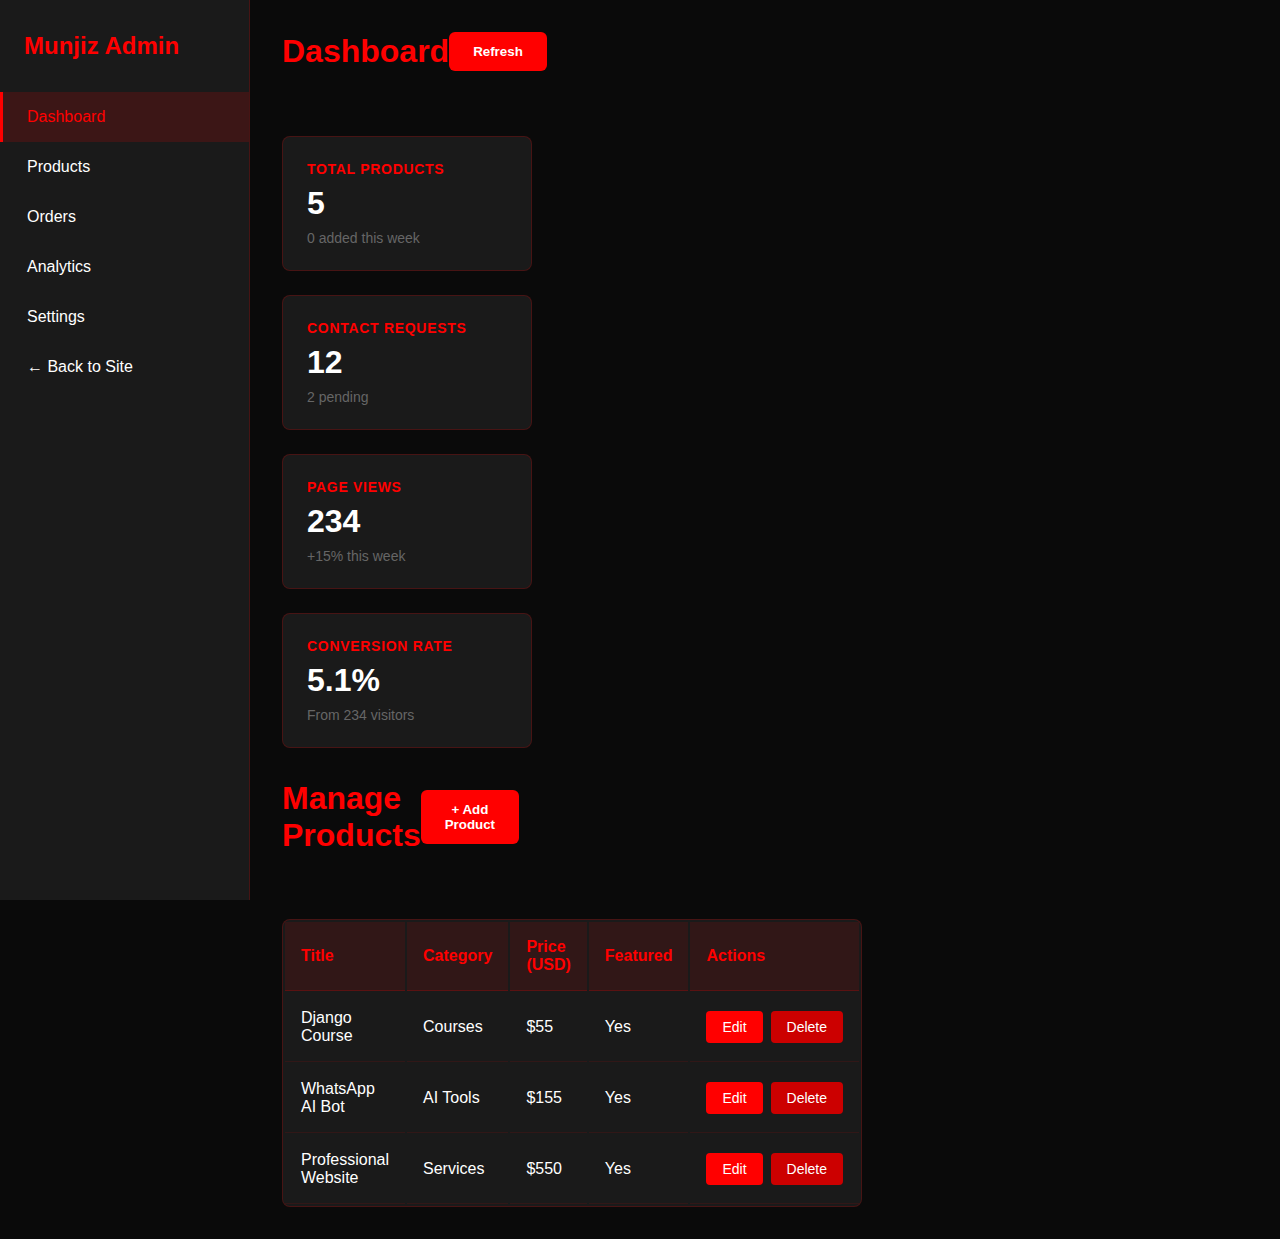
<file: admin-panel-demo.html>
<!-- 
    MUNJIZ ADMIN PANEL (FUTURE FEATURE)
    This file demonstrates how an admin panel could be structured
    Not integrated yet - for reference only
-->

<!DOCTYPE html>
<html lang="en">
<head>
    <meta charset="UTF-8">
    <meta name="viewport" content="width=device-width, initial-scale=1.0">
    <title>Munjiz Admin Panel</title>
    <style>
        * {
            margin: 0;
            padding: 0;
            box-sizing: border-box;
        }

        body {
            font-family: 'Segoe UI', Tahoma, Geneva, Verdana, sans-serif;
            background: #0a0a0a;
            color: #ffffff;
        }

        .admin-container {
            display: grid;
            grid-template-columns: 250px 1fr;
            min-height: 100vh;
        }

        .admin-sidebar {
            background: #1a1a1a;
            border-right: 1px solid rgba(255, 0, 0, 0.2);
            padding: 2rem 0;
            position: fixed;
            width: 250px;
            height: 100vh;
            overflow-y: auto;
        }

        .admin-sidebar h2 {
            color: #FF0000;
            padding: 0 1.5rem;
            margin-bottom: 2rem;
            font-size: 1.5rem;
        }

        .admin-menu {
            list-style: none;
        }

        .admin-menu-item {
            padding: 0;
            margin: 0;
        }

        .admin-menu-item a {
            display: block;
            padding: 1rem 1.5rem;
            color: #ffffff;
            text-decoration: none;
            border-left: 3px solid transparent;
            transition: all 0.3s;
        }

        .admin-menu-item a:hover {
            background: rgba(255, 0, 0, 0.1);
            border-left-color: #FF0000;
            color: #FF0000;
        }

        .admin-menu-item a.active {
            background: rgba(255, 0, 0, 0.15);
            border-left-color: #FF0000;
            color: #FF0000;
        }

        .admin-main {
            margin-left: 250px;
            padding: 2rem;
        }

        .admin-header {
            display: flex;
            justify-content: space-between;
            align-items: center;
            margin-bottom: 2rem;
            padding-bottom: 2rem;
            border-bottom: 1px solid rgba(255, 0, 0, 0.2);
        }

        .admin-header h1 {
            font-size: 2rem;
            color: #FF0000;
        }

        .admin-header-controls {
            display: flex;
            gap: 1rem;
        }

        .admin-button {
            padding: 0.75rem 1.5rem;
            background: #FF0000;
            color: white;
            border: none;
            border-radius: 6px;
            cursor: pointer;
            font-weight: 600;
            transition: all 0.3s;
        }

        .admin-button:hover {
            background: #cc0000;
            transform: translateY(-2px);
        }

        .stats-grid {
            display: grid;
            grid-template-columns: repeat(auto-fit, minmax(250px, 1fr));
            gap: 1.5rem;
            margin-bottom: 2rem;
        }

        .stat-card {
            background: #1a1a1a;
            border: 1px solid rgba(255, 0, 0, 0.2);
            border-radius: 8px;
            padding: 1.5rem;
        }

        .stat-card h3 {
            color: #FF0000;
            margin-bottom: 0.5rem;
            font-size: 0.875rem;
            text-transform: uppercase;
            letter-spacing: 0.05em;
        }

        .stat-card .number {
            font-size: 2rem;
            font-weight: 700;
            margin-bottom: 0.5rem;
        }

        .stat-card .change {
            font-size: 0.875rem;
            color: #666;
        }

        .products-table {
            width: 100%;
            background: #1a1a1a;
            border: 1px solid rgba(255, 0, 0, 0.2);
            border-radius: 8px;
            overflow: hidden;
        }

        .products-table thead {
            background: rgba(255, 0, 0, 0.1);
        }

        .products-table th {
            padding: 1rem;
            text-align: left;
            color: #FF0000;
            font-weight: 600;
            border-bottom: 1px solid rgba(255, 0, 0, 0.2);
        }

        .products-table td {
            padding: 1rem;
            border-bottom: 1px solid rgba(255, 0, 0, 0.1);
        }

        .products-table tbody tr:hover {
            background: rgba(255, 0, 0, 0.05);
        }

        .action-buttons {
            display: flex;
            gap: 0.5rem;
        }

        .action-btn {
            padding: 0.5rem 1rem;
            border: none;
            border-radius: 4px;
            cursor: pointer;
            font-size: 0.875rem;
            transition: all 0.3s;
        }

        .edit-btn {
            background: #FF0000;
            color: white;
        }

        .delete-btn {
            background: #cc0000;
            color: white;
        }

        .action-btn:hover {
            transform: translateY(-2px);
            box-shadow: 0 4px 8px rgba(255, 0, 0, 0.2);
        }

        .form-group {
            margin-bottom: 1.5rem;
        }

        .form-group label {
            display: block;
            margin-bottom: 0.5rem;
            color: #FF0000;
            font-weight: 600;
        }

        .form-group input,
        .form-group textarea,
        .form-group select {
            width: 100%;
            padding: 0.75rem;
            background: #0a0a0a;
            border: 1px solid rgba(255, 0, 0, 0.2);
            color: #ffffff;
            border-radius: 4px;
            font-family: inherit;
        }

        .form-group textarea {
            resize: vertical;
            min-height: 150px;
        }

        @media (max-width: 768px) {
            .admin-container {
                grid-template-columns: 1fr;
            }

            .admin-sidebar {
                position: relative;
                width: 100%;
                height: auto;
                border-right: none;
                border-bottom: 1px solid rgba(255, 0, 0, 0.2);
            }

            .admin-main {
                margin-left: 0;
            }

            .stats-grid {
                grid-template-columns: 1fr;
            }
        }
    </style>
</head>
<body>
    <div class="admin-container">
        <!-- Sidebar -->
        <aside class="admin-sidebar">
            <h2>Munjiz Admin</h2>
            <ul class="admin-menu">
                <li class="admin-menu-item">
                    <a href="#dashboard" class="active">Dashboard</a>
                </li>
                <li class="admin-menu-item">
                    <a href="#products">Products</a>
                </li>
                <li class="admin-menu-item">
                    <a href="#orders">Orders</a>
                </li>
                <li class="admin-menu-item">
                    <a href="#analytics">Analytics</a>
                </li>
                <li class="admin-menu-item">
                    <a href="#settings">Settings</a>
                </li>
                <li class="admin-menu-item">
                    <a href="index.html">← Back to Site</a>
                </li>
            </ul>
        </aside>

        <!-- Main Content -->
        <main class="admin-main">
            <!-- Dashboard Section -->
            <section id="dashboard">
                <div class="admin-header">
                    <h1>Dashboard</h1>
                    <div class="admin-header-controls">
                        <button class="admin-button">Refresh</button>
                    </div>
                </div>

                <!-- Statistics -->
                <div class="stats-grid">
                    <div class="stat-card">
                        <h3>Total Products</h3>
                        <div class="number">5</div>
                        <div class="change">0 added this week</div>
                    </div>
                    <div class="stat-card">
                        <h3>Contact Requests</h3>
                        <div class="number">12</div>
                        <div class="change">2 pending</div>
                    </div>
                    <div class="stat-card">
                        <h3>Page Views</h3>
                        <div class="number">234</div>
                        <div class="change">+15% this week</div>
                    </div>
                    <div class="stat-card">
                        <h3>Conversion Rate</h3>
                        <div class="number">5.1%</div>
                        <div class="change">From 234 visitors</div>
                    </div>
                </div>
            </section>

            <!-- Products Section -->
            <section id="products">
                <div class="admin-header">
                    <h1>Manage Products</h1>
                    <div class="admin-header-controls">
                        <button class="admin-button" onclick="openAddProductForm()">+ Add Product</button>
                    </div>
                </div>

                <!-- Products Table -->
                <table class="products-table">
                    <thead>
                        <tr>
                            <th>Title</th>
                            <th>Category</th>
                            <th>Price (USD)</th>
                            <th>Featured</th>
                            <th>Actions</th>
                        </tr>
                    </thead>
                    <tbody>
                        <tr>
                            <td>Django Course</td>
                            <td>Courses</td>
                            <td>$55</td>
                            <td>Yes</td>
                            <td>
                                <div class="action-buttons">
                                    <button class="action-btn edit-btn">Edit</button>
                                    <button class="action-btn delete-btn">Delete</button>
                                </div>
                            </td>
                        </tr>
                        <tr>
                            <td>WhatsApp AI Bot</td>
                            <td>AI Tools</td>
                            <td>$155</td>
                            <td>Yes</td>
                            <td>
                                <div class="action-buttons">
                                    <button class="action-btn edit-btn">Edit</button>
                                    <button class="action-btn delete-btn">Delete</button>
                                </div>
                            </td>
                        </tr>
                        <tr>
                            <td>Professional Website</td>
                            <td>Services</td>
                            <td>$550</td>
                            <td>Yes</td>
                            <td>
                                <div class="action-buttons">
                                    <button class="action-btn edit-btn">Edit</button>
                                    <button class="action-btn delete-btn">Delete</button>
                                </div>
                            </td>
                        </tr>
                    </tbody>
                </table>
            </section>

            <!-- Add/Edit Product Form (Hidden by default) -->
            <section id="product-form" style="display: none;">
                <div class="admin-header">
                    <h1>Add/Edit Product</h1>
                </div>

                <form style="max-width: 600px;">
                    <div class="form-group">
                        <label>Product Title</label>
                        <input type="text" placeholder="Enter product title" required>
                    </div>
                    <div class="form-group">
                        <label>Description</label>
                        <textarea placeholder="Enter product description" required></textarea>
                    </div>
                    <div class="form-group">
                        <label>Category</label>
                        <select required>
                            <option>Select Category</option>
                            <option value="courses">Courses</option>
                            <option value="ebooks">E-books</option>
                            <option value="ai-tools">AI Tools</option>
                            <option value="services">Services</option>
                        </select>
                    </div>
                    <div class="form-group">
                        <label>Price (USD)</label>
                        <input type="number" placeholder="Enter price" required>
                    </div>
                    <div class="form-group">
                        <label>Product Icon</label>
                        <input type="text" placeholder="Enter emoji or icon" required>
                    </div>
                    <div class="form-group">
                        <label>
                            <input type="checkbox"> Featured Product
                        </label>
                    </div>
                    <div style="display: flex; gap: 1rem;">
                        <button type="submit" class="admin-button">Save Product</button>
                        <button type="button" class="admin-button" style="background: #666;" onclick="closeAddProductForm()">Cancel</button>
                    </div>
                </form>
            </section>
        </main>
    </div>

    <script>
        function openAddProductForm() {
            document.getElementById('product-form').style.display = 'block';
        }

        function closeAddProductForm() {
            document.getElementById('product-form').style.display = 'none';
        }

        // Switch between sections
        document.querySelectorAll('.admin-menu-item a').forEach(link => {
            link.addEventListener('click', (e) => {
                e.preventDefault();
                const href = link.getAttribute('href');
                
                // Update active menu item
                document.querySelectorAll('.admin-menu-item a').forEach(l => {
                    l.classList.remove('active');
                });
                link.classList.add('active');

                // Hide form when switching sections
                document.getElementById('product-form').style.display = 'none';

                // Show selected section (simplified - in real app use router)
                if (href.startsWith('#')) {
                    const sectionId = href.substring(1);
                    document.querySelectorAll('section').forEach(s => {
                        s.style.display = 'none';
                    });
                    const section = document.getElementById(sectionId);
                    if (section) {
                        section.style.display = 'block';
                    }
                }
            });
        });

        // Admin features (when fully implemented)
        const adminFeatures = {
            addProduct: function(product) {
                console.log('Adding product:', product);
                // Send to backend API
            },
            editProduct: function(id, product) {
                console.log('Editing product:', id, product);
                // Send to backend API
            },
            deleteProduct: function(id) {
                console.log('Deleting product:', id);
                // Send to backend API
            },
            getAnalytics: function() {
                console.log('Fetching analytics data');
                // Fetch from backend API
            },
            exportData: function(format) {
                console.log('Exporting as:', format);
                // CSV, JSON, PDF export
            }
        };

        console.log('Munjiz Admin Panel (Future Feature)');
        console.log('This admin panel is not yet integrated');
        console.log('Use adminFeatures object for future development');
    </script>
</body>
</html>
</file>
